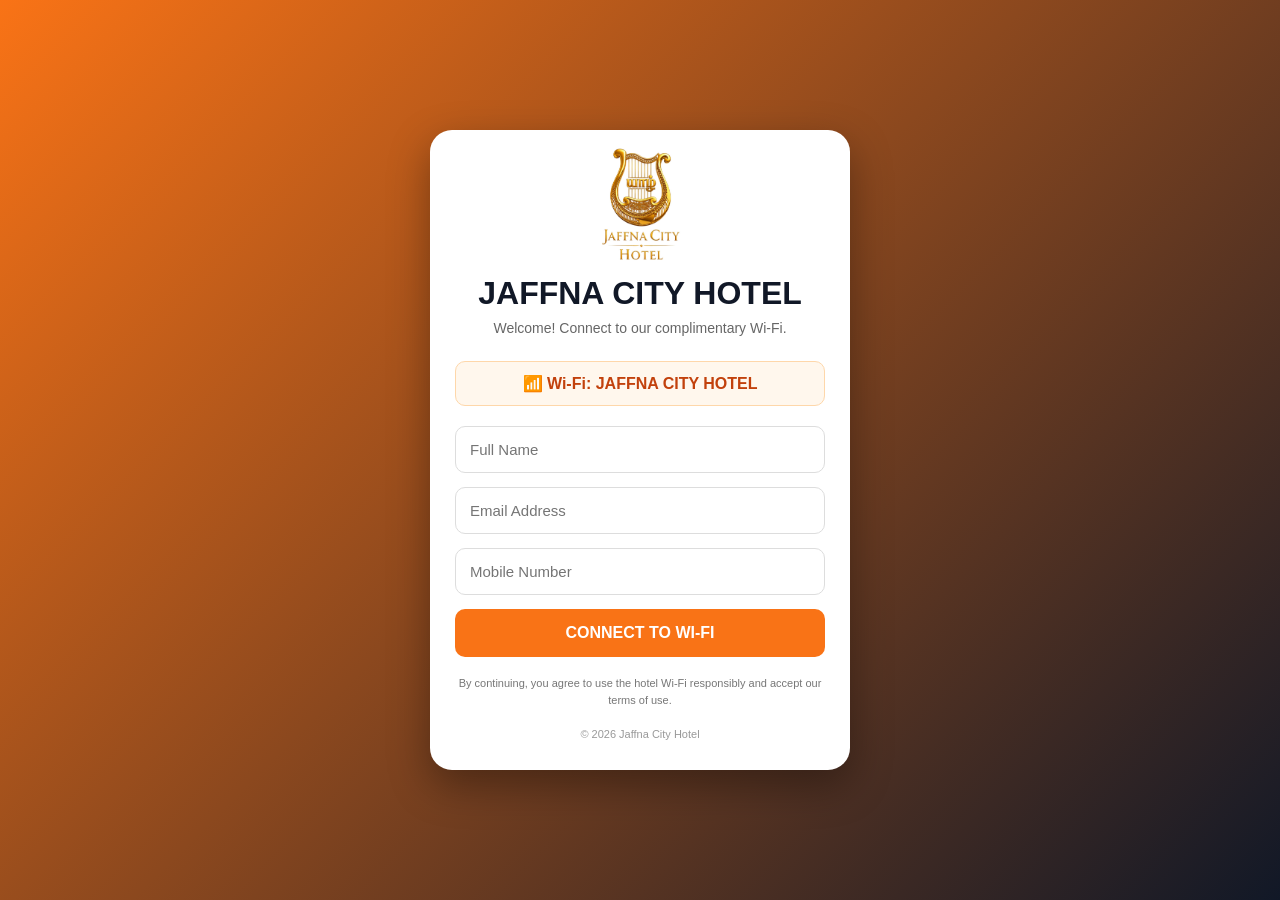
<file: index.html>
<!DOCTYPE html>
<html lang="en">

<head>
    <meta charset="UTF-8">
    <meta name="viewport" content="width=device-width, initial-scale=1.0">

    <title>Jaffna City Hotel - Wi-Fi Access</title>

    <style>
        * {
            box-sizing: border-box;
            margin: 0;
            padding: 0;
            font-family: Arial, sans-serif;
        }

        body {
            min-height: 100vh;
            background: linear-gradient(135deg, #f97316, #111827);
            display: flex;
            align-items: center;
            justify-content: center;
            padding: 20px;
        }

        .container {
            width: 100%;
            display: flex;
            justify-content: center;
        }

        .card {
            width: 100%;
            max-width: 420px;
            background: white;
            border-radius: 22px;
            padding: 30px 25px;
            text-align: center;
            box-shadow: 0 15px 40px rgba(0, 0, 0, 0.35);
            color: #111;
        }

        .logo {
            width: 100px;
            height: 100px;
            margin: 0 auto 15px;
            border-radius: 50%;
            background: #f97316;
            display: flex;
            align-items: center;
            justify-content: center;
            color: white;
            font-weight: bold;
            font-size: 16px;
        }

        .wifi-icon {
            font-size: 50px;
            margin-bottom: 15px;
        }

        h1 {
            font-size: 32px;
            margin-bottom: 8px;
            color: #111827;
        }

        .subtitle {
            color: #666;
            margin-bottom: 25px;
            font-size: 14px;
        }

        .wifi-name {
            background: #fff7ed;
            border: 1px solid #fed7aa;
            border-radius: 10px;
            padding: 12px;
            margin-bottom: 20px;
            color: #c2410c;
            font-weight: bold;
        }

        input {
            width: 100%;
            padding: 14px;
            margin-bottom: 14px;
            border: 1px solid #ddd;
            border-radius: 10px;
            font-size: 15px;
            outline: none;
        }

        input:focus {
            border-color: #f97316;
        }

        button {
            width: 100%;
            padding: 15px;
            border: none;
            border-radius: 10px;
            background: #f97316;
            color: white;
            font-size: 16px;
            font-weight: bold;
            cursor: pointer;
            transition: background 0.3s;
        }

        button:hover {
            background: #ea580c;
        }

        button:disabled {
            background: #ccc;
            cursor: not-allowed;
        }

        #message {
            margin-top: 15px;
            padding: 12px;
            border-radius: 8px;
            font-weight: bold;
            min-height: 20px;
        }

        .registration {
            display: block;
        }

        .success {
            display: none;
        }

        .success-icon {
            font-size: 55px;
            margin-bottom: 15px;
        }

        .connected {
            color: #16a34a;
            font-size: 22px;
            font-weight: bold;
            margin-bottom: 10px;
        }

        .qr-section {
            margin-top: 20px;
            text-align: center;
        }

        .qr-image {
            width: 100%;
            max-width: 280px;
            border-radius: 12px;
            border: 1px solid #ddd;
            margin: 15px 0;
        }

        .button-group {
            display: flex;
            gap: 8px;
            margin-top: 12px;
        }

        .button-group a,
        .button-group button {
            flex: 1;
            padding: 12px;
            border: none;
            border-radius: 8px;
            cursor: pointer;
            font-weight: bold;
            text-decoration: none;
            display: flex;
            align-items: center;
            justify-content: center;
            color: white;
            font-size: 14px;
            transition: opacity 0.3s;
        }

        .button-group a:hover,
        .button-group button:hover {
            opacity: 0.9;
        }

        .connect-btn {
            background: #111;
        }

        .qr-btn {
            background: #0066cc;
        }

        .copy-btn {
            background: #666;
        }

        .terms {
            margin-top: 18px;
            font-size: 11px;
            color: #777;
            line-height: 1.5;
        }

        .footer {
            margin-top: 20px;
            font-size: 11px;
            color: #999;
        }

        #wifiDetails {
            margin: 12px 0;
            color: #c2410c;
            font-weight: bold;
        }
    </style>
</head>

<body>

    <div class="container">

        <div class="card">

            <!-- Registration Page -->
            <div id="registration" class="registration">

                <div class="logo">
                    <img src="Logo.jpeg" alt="Jaffna City Hotel Logo" style="width:150%; height:150%; border-radius:150%; object-fit:cover;">
                </div>

                <div class="wifi-icon"></div>

                <h1>JAFFNA CITY HOTEL</h1>

                <p class="subtitle">
                    Welcome! Connect to our complimentary Wi-Fi.
                </p>

                <div class="wifi-name">
                    📶 Wi-Fi: JAFFNA CITY HOTEL
                </div>

                <form id="wifiForm">

                    <input
                        type="text"
                        id="name"
                        placeholder="Full Name"
                        autocomplete="name"
                        required
                    >

                    <input
                        type="email"
                        id="email"
                        placeholder="Email Address"
                        autocomplete="email"
                        required
                    >

                    <input
                        type="tel"
                        id="phone"
                        placeholder="Mobile Number"
                        autocomplete="tel"
                        required
                    >

                    <button type="submit" id="submitBtn">
                        CONNECT TO WI-FI
                    </button>

                </form>

                <p id="message" style="display:none;"></p>

                <p class="terms">
                    By continuing, you agree to use the hotel Wi-Fi
                    responsibly and accept our terms of use.
                </p>

            </div>

            <!-- Success Page -->
            <div id="success" class="success">

                <div class="success-icon">
                    ✅
                </div>

                <div class="connected">
                    Connected Successfully
                </div>

                <p>
                    Welcome to Jaffna City Hotel!
                </p>

                <br>

                <p style="font-size:14px;color:#666;">
                    You may now use the internet.
                </p>

                <!-- QR SECTION -->
                <div class="qr-section">

                    <p style="margin-bottom:12px;color:#666;font-size:14px;">
                        Wi-Fi Access
                    </p>

                    <img
                        id="qr-img"
                        src="QR.jpeg"
                        alt="Jaffna City Hotel Wi-Fi QR"
                        class="qr-image"
                    >

                    <p id="wifiDetails"></p>

                    <!-- CONNECT, QR AND COPY BUTTONS -->
                    <div class="button-group">

                        <a
                            href="WIFI:S:JAFFNA CITY HOTEL;T:WPA;P:cityhotel;;"
                            id="connectBtn"
                            class="connect-btn"
                        >
                            Connect
                        </a>

                        <button
                            id="qrBtn"
                            type="button"
                            class="qr-btn"
                        >
                            QR
                        </button>

                        <button
                            id="copyBtn"
                            type="button"
                            class="copy-btn"
                        >
                            Copy QR
                        </button>

                    </div>

                </div>

                <div class="wifi-name" style="margin-top:20px;">
                    📶 Network: JAFFNA CITY HOTEL
                </div>

            </div>

            <div class="footer">
                © 2026 Jaffna City Hotel
            </div>

        </div>

    </div>

    <!-- JAVASCRIPT -->
    <script src="script.js"></script>

</body>

</html>
</file>
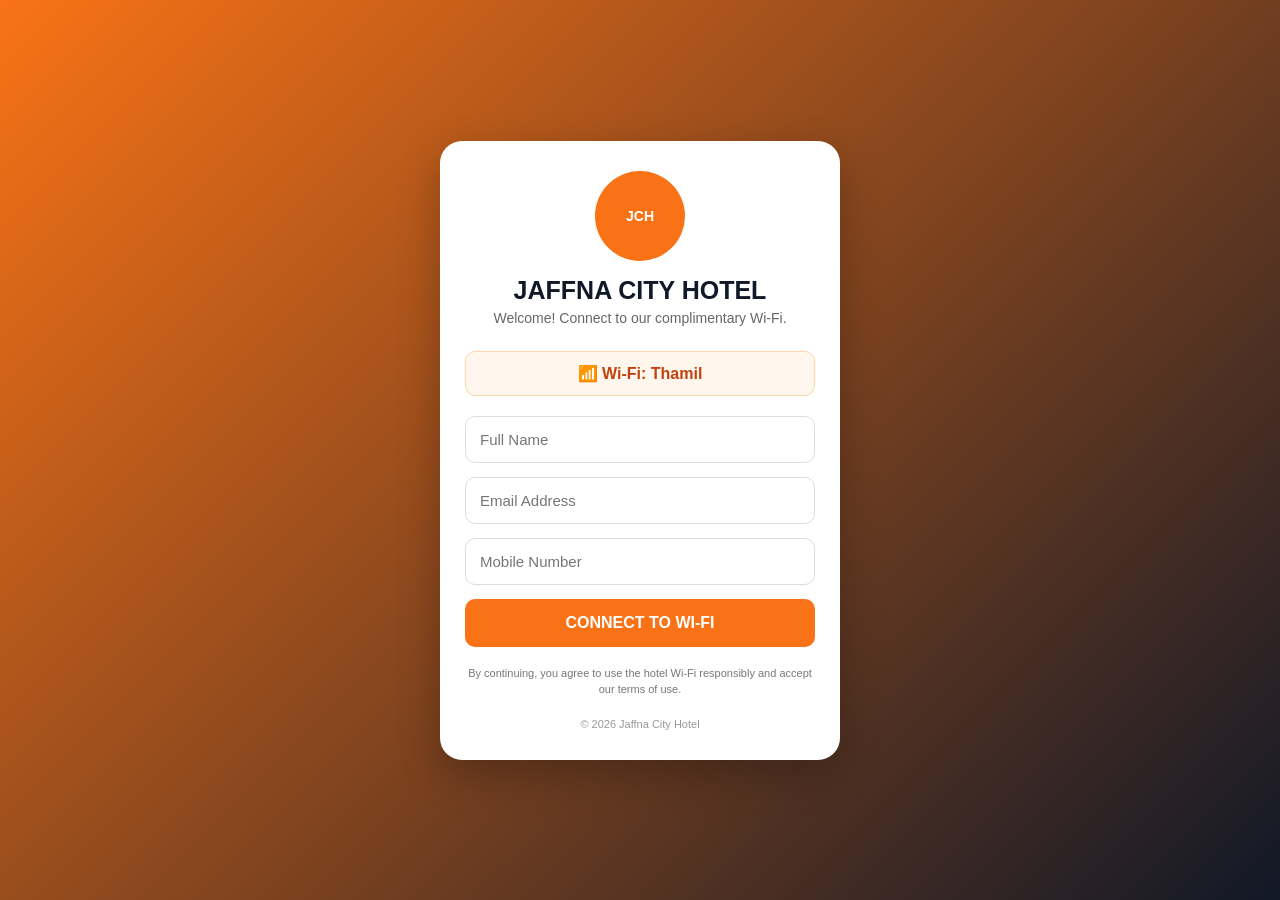
<file: index1.html>
<!DOCTYPE html>
<html lang="en">
<head>
    <meta charset="UTF-8">
    <meta name="viewport" content="width=device-width, initial-scale=1.0">

    <title>Jaffna City Hotel - Wi-Fi</title>

    <style>
        * {
            box-sizing: border-box;
            margin: 0;
            padding: 0;
            font-family: Arial, sans-serif;
        }

        body {
            min-height: 100vh;
            background: linear-gradient(135deg, #f97316, #111827);
            display: flex;
            align-items: center;
            justify-content: center;
            padding: 20px;
        }

        .card {
            width: 100%;
            max-width: 400px;
            background: white;
            border-radius: 22px;
            padding: 30px 25px;
            box-shadow: 0 15px 40px rgba(0,0,0,0.25);
            text-align: center;
        }

        .logo {
            width: 90px;
            height: 90px;
            margin: 0 auto 15px;
            border-radius: 50%;
            background: #f97316;
            display: flex;
            align-items: center;
            justify-content: center;
            color: white;
            font-weight: bold;
            font-size: 14px;
        }

        h1 {
            color: #111827;
            font-size: 25px;
            margin-bottom: 5px;
        }

        .subtitle {
            color: #666;
            font-size: 14px;
            margin-bottom: 25px;
        }

        .wifi-name {
            background: #fff7ed;
            border: 1px solid #fed7aa;
            border-radius: 10px;
            padding: 12px;
            margin-bottom: 20px;
            color: #c2410c;
            font-weight: bold;
        }

        input {
            width: 100%;
            padding: 14px;
            margin-bottom: 14px;
            border: 1px solid #ddd;
            border-radius: 10px;
            font-size: 15px;
            outline: none;
        }

        input:focus {
            border-color: #f97316;
        }

        button {
            width: 100%;
            padding: 15px;
            border: none;
            border-radius: 10px;
            background: #f97316;
            color: white;
            font-size: 16px;
            font-weight: bold;
            cursor: pointer;
        }

        button:hover {
            background: #ea580c;
        }

        .terms {
            margin-top: 18px;
            font-size: 11px;
            color: #777;
            line-height: 1.5;
        }

        .success {
            display: none;
        }

        .success-icon {
            font-size: 55px;
            margin-bottom: 15px;
        }

        .connected {
            color: #16a34a;
            font-size: 22px;
            font-weight: bold;
            margin-bottom: 10px;
        }

        .footer {
            margin-top: 20px;
            font-size: 11px;
            color: #999;
        }
    </style>
</head>

<body>

<div class="card">

    <!-- Registration Page -->
    <div id="registration">

        <div class="logo">
            JCH
        </div>

        <h1>JAFFNA CITY HOTEL</h1>

        <p class="subtitle">
            Welcome! Connect to our complimentary Wi-Fi.
        </p>

        <div class="wifi-name">
            📶 Wi-Fi: Thamil
        </div>

        <form id="wifiForm">

            <input
                type="text"
                id="name"
                placeholder="Full Name"
                required
            >

            <input
                type="email"
                id="email"
                placeholder="Email Address"
                required
            >

            <input
                type="tel"
                id="phone"
                placeholder="Mobile Number"
                required
            >

            <button type="submit">
                CONNECT TO WI-FI
            </button>

        </form>

        <p class="terms">
            By continuing, you agree to use the hotel Wi-Fi
            responsibly and accept our terms of use.
        </p>

    </div>


    <!-- Success Page -->
    <div id="success" class="success">

        <div class="success-icon">
            ✅
        </div>

        <div class="connected">
            Connected Successfully
        </div>

        <p>
            Welcome to Jaffna City Hotel!
        </p>

        <br>

        <p style="font-size:14px;color:#666;">
            You may now use the internet.
        </p>

        <div class="wifi-name" style="margin-top:20px;">
            📶 Network: Thamil
        </div>

    </div>


    <div class="footer">
        © 2026 Jaffna City Hotel
    </div>

</div>


<script>

    document.getElementById("wifiForm").addEventListener("submit", function(event) {

        event.preventDefault();

        const name = document.getElementById("name").value;
        const email = document.getElementById("email").value;
        const phone = document.getElementById("phone").value;

        if (name && email && phone) {

            // Show success page
            document.getElementById("registration").style.display = "none";
            document.getElementById("success").style.display = "block";

            console.log("Guest Name:", name);
            console.log("Guest Email:", email);
            console.log("Guest Phone:", phone);
        }

    });

</script>

</body>
</html>
</file>
